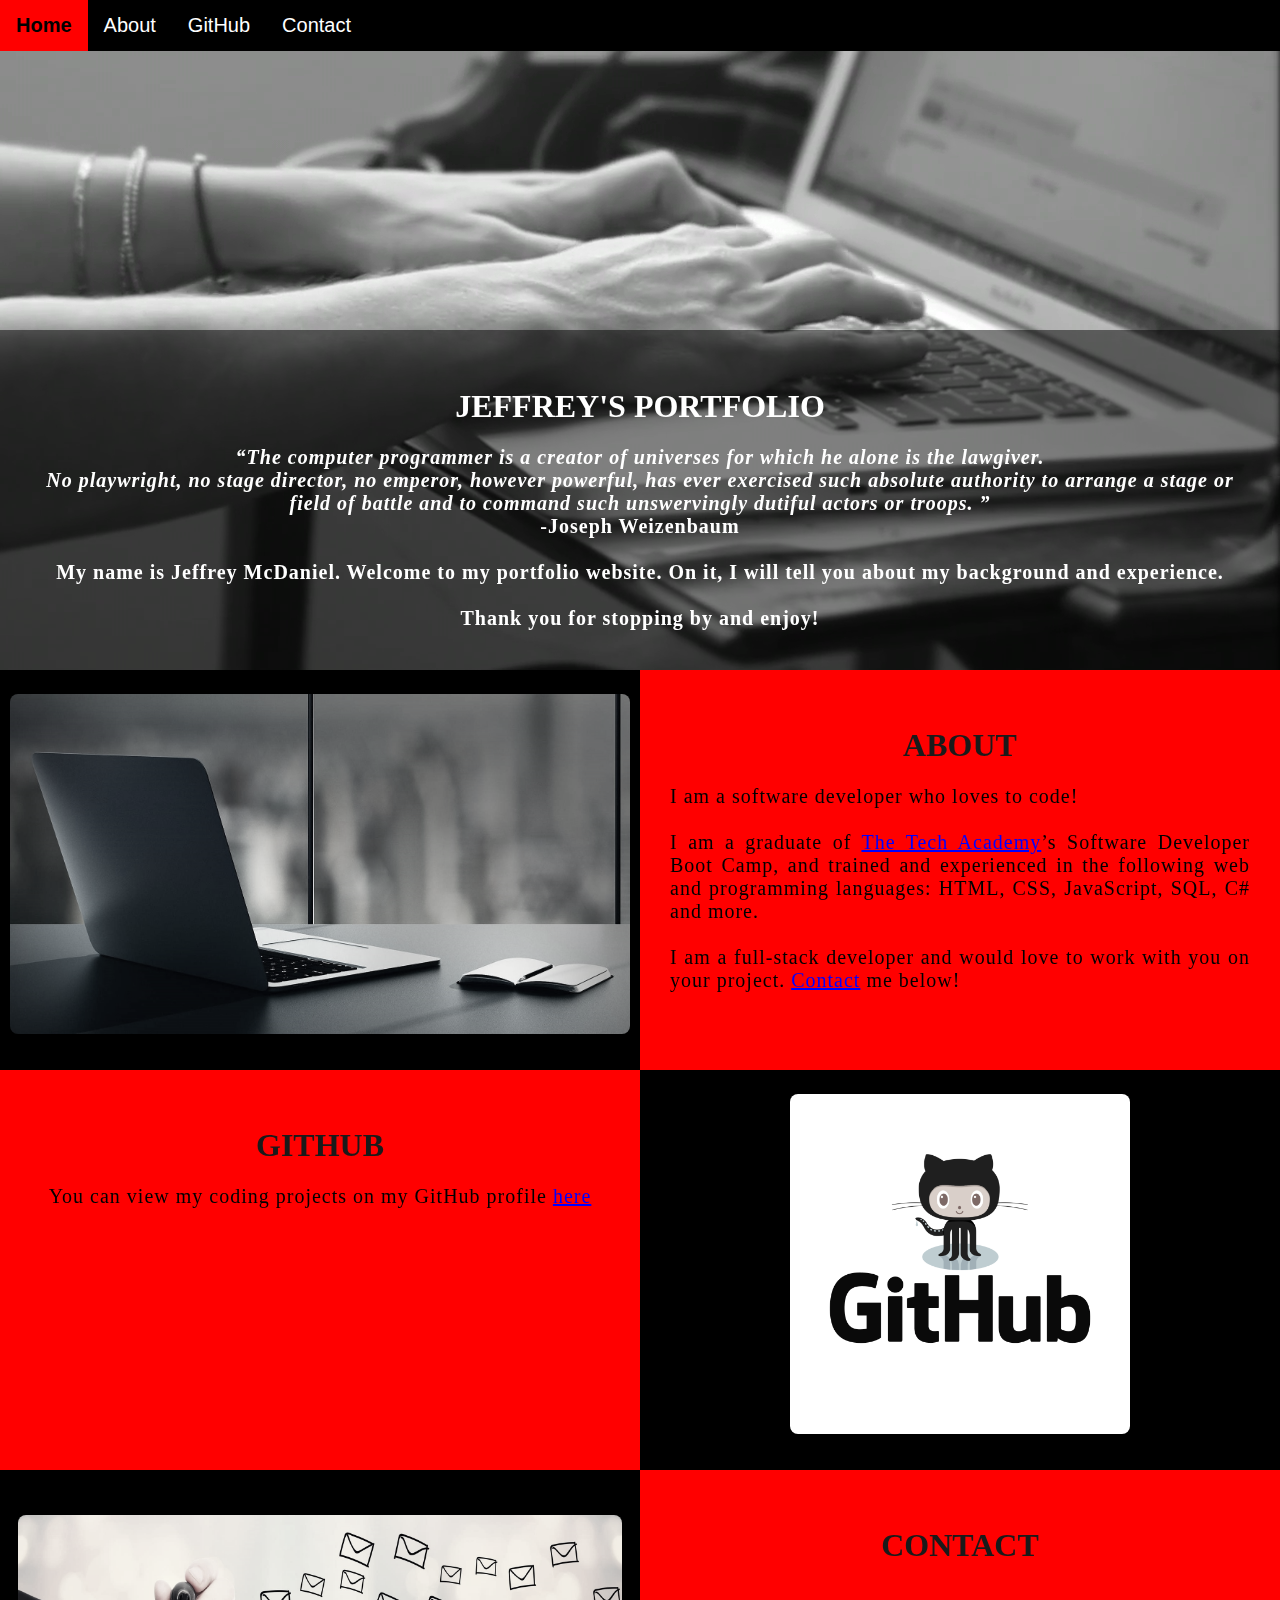
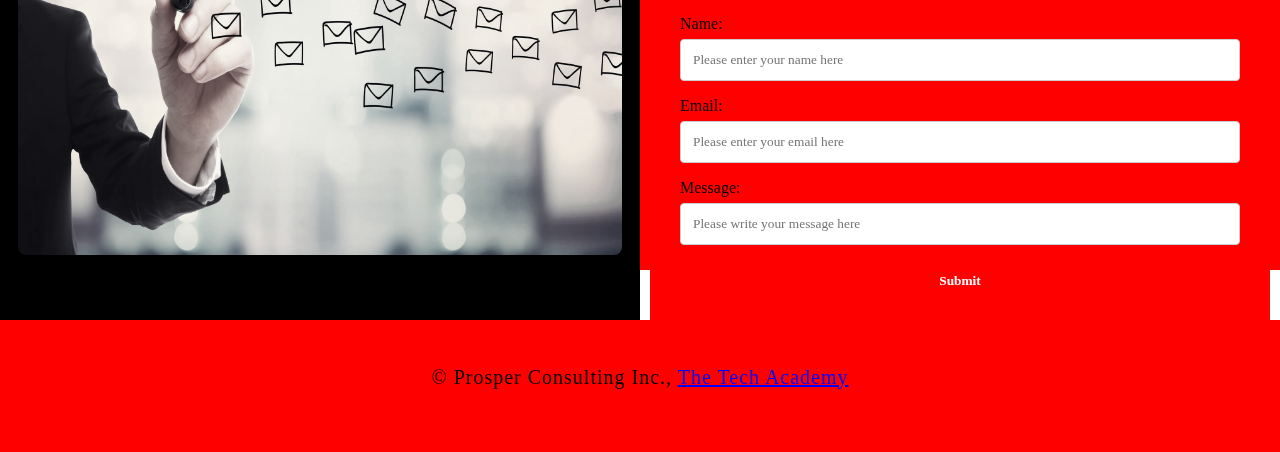
<file: index.html>
<!DOCTYPE html>
<html>

<!-- Head -->
	<head>
		<meta charset="UTF-8">
		<title>Jeffrey McDaniel </title>
		<link rel="stylesheet" type="text/css" href="./Portfolio.css">
	</head>

<!-- Body -->
<body class="Background"> 

<!-- Navbar -->
	<div class="Navbar">
		<a class="active" href="#Home">Home</a> 
		<a href="#About">About</a>
		<a href="#GitHub">GitHub</a>
		<a href="#Contact">Contact</a>
	</div>

<!-- Home -->
		<br> <!-- Breaks inserted to add space between navbar and first heading -->
		<br>

<!-- Video -->
	<div id="Home">
		<video autoplay muted loop id="Typing_Video"> <!-- Makes the video play automatically, on a loop and with no sound -->
			<source src="./images/Typing.mp4" type="video/mp4">
			Your browser does not support HTML5 video. <!-- Display message if video fails to run -->
		</video>
	</div>

<!-- Video text --> 
	<div class="Video_Text"> 
		<h1 style="color:white;">Jeffrey's Portfolio</h1>
			<p> 
				<strong>
					<center>
						<q>The computer programmer is a creator of universes for which he alone is the lawgiver.
						<br>No playwright, no stage director, no emperor, however powerful, has ever exercised such absolute authority to arrange a stage or
						<br>field of battle and to command such unswervingly dutiful actors or troops.
						</q>	
						<br>-Joseph Weizenbaum<br>
						<br>
						My name is Jeffrey McDaniel. Welcome to my portfolio website. On it, I will tell you about my background and experience.<br>
						<br>Thank you for stopping by and enjoy! 
					</center>	
				</strong>
			</p> 
	</div>

<!-- About section -->
	<div class="Row" id="About"> 
		<div class="Column_2"> <!-- Left column -->
			<img src="./images/Development.jpg" alt="Laptop">
		</div>
  
		<div class="Column_1"> <!-- Right column -->
			<h1>About</h2>
				<p>I am a software developer who loves to code! <br><br>I am a graduate of <a href="https://www.learncodinganywhere.com" target="_blank">The Tech Academy</a>’s Software Developer Boot Camp, and trained and experienced in the following web and programming languages: HTML, CSS, JavaScript, SQL, C# and more. <br><br>I am a full-stack developer and would love to work with you on your project. <a href="#Contact">Contact</a> me below!</p>
		</div>
	</div>

<!-- GitHub section -->
	<div class="Row" id="GitHub">
		<div class="Column_1"> <!-- Left column -->
			<h1>GitHub</h1>
				<center><p1>You can view my coding projects on my GitHub profile <a href="https://github.com/JeffMcDaniel1" target="_blank">here</a><br></p1></center>
				
		</div>
		
		<div class="Column_2"> <!-- Right column -->
			<a href="https://github.com/JeffMcDaniel1" target="_blank"><img src="./images/GitHub.png" alt="GitHub"></a>
		</div>
	</div>

<!-- Contact section -->
	<div class="Row" id="Contact"> 
		<div class="Column_3"> <!-- Contact image, left column -->
			<img src="./images/Contact.jpg" alt="Contact_Image">
		</div>
	
		<div class="Column_1"> <!-- Contact form, right "column" -->
			<h1>Contact</h1> 
				<form action="" method="get"> <!-- This specifies where to send the form data and how; it is left blank -->
					<label>Name:</label>
						<input type="text" placeholder="Please enter your name here">
					<label>Email:</label>
						<input type="text" id="Email" name="Email" placeholder="Please enter your email here">
					<label>Message:</label>
						<input type="text" id="Message" name="Message" placeholder="Please write your message here">
						<input type="submit" value="Submit">
				</form>
		</div>
	</div>
	
<!-- Footer section -->
	<footer>
		<p>
			<center>&copy Prosper Consulting Inc.,  <a href="https://learncodinganywhere.com/">The Tech Academy</a></center><br>
		</p>
	</footer>

		</body>

</html>
</file>
<file: Portfolio.css>
/* Body */
body {
	margin: 0%; /* This ensures our site displays all the way to the edge of the browser screen */
}

/* Navbar */
.Navbar {
	overflow: hidden; /* This ensures that any content that overflows beyond the boundary of our nav bar is not displayed */
	background-color: black; /* This colors the navbar black */
	position: fixed; /* This keeps the navbar at the top of the screen as we scroll */
	top: 0; /* This ensures no space is displayed above the navbar */
	width: 100%; /* This makes the navbar span the entire width of the page */
	z-index: 1; /*This ensures other elements don't display over the navbar */
}

/* Navbar text */
.Navbar a {
	float: left; /* This specifies that the text floats on the left on the navbar */
	display: block; /* This ensures that other text will be displayed on the same line or row, instead of a new line */
	color: white; /* This is the font color for text on our navbar */
	padding: 14px 16px; /* This adds padding around our text */
	text-decoration: none; /* This gets rid of the underlines under the text on our navbar */
	font-family: Avant Garde, Helvetica; /* This specifies the font family for text on our navbar */
	font-size: 20px; /* This specifies the font size for text on our navbar */
	text-align: center; /* This centers the text within its container */
}

/* Navbar hover effect */
.Navbar a:hover {
	background-color: #F4F4F4; /*  This defines the background color that will display when you hover over the text on the navbar */
	color: black; /* This defines the font color that will display when you hover over the text on the navbar */
	font-weight: bold; /* This makes the text on the navbar bold when hovered over */
}

/* Navbar home button */
.Navbar a.active { /* The active selector styles a link */
  background-color: red;  /* This specifies the background color behind the Home button on the navbar */ 
}

/* Video */
#Typing_Video {
	position: fixed; /* This fixes our video to the page  */
	right: 0; /* This ensures no space between the edge of the video and the edge of the page */
	bottom: 0; /* This ensures no space between the edge of the video and the edge of the page */
	min-width: 100%; /* This ensures the video is displayed across the full width of the page */
	z-index: -1;
}

/* Text over the video */ 
.Video_Text { 
	background: rgba(0, 0, 0, 0.5); /* This provides a semi-transparent background for the text to sit over */
	color: white; 
	width: 100%;
	padding: 20px; /* This adds padding around the text so that the background goes slightly beyond the text */
	margin-top: 23%;
}

/* Table - this section covers the styling of the columns and rows within our table */
* { /* The asterisk is a universal selector that applies this effect to all elements on the page */
	box-sizing: border-box; /* This creates a box with a border within which we will place most of our text */
}

.Column_1 {
	float: left;  
	width: 50%; /* This ensures one column takes up half the page width */
	padding: 10px; 
	padding-top: 3%; /* This ensures there is space between the top of the column and our headings */
	height: 400px; /* This sets the height of our column at 400 pixels - if you change the text within the columns, you will need to adjust the column heights accordingly */
	background-color: red; 
	text-decoration-color: white;
}

.Column_2 {
	float: left;
	width: 50%;
	padding: 10px;
	padding-top: 1.9%;
	height: 400px;
	background-color: black;

}

.Column_3 {
	float: left;
	width: 50%;
	padding: 10px;
	padding-top: 3.5%;
	height: 450px;
	background-color: black;
}

.Row:after { /* This inserts something after the content of selected elements */
	content: ""; /* By leaving this blank, we are allowing the footer (covered lower down) to be displayed - removing it makes the footer overwrite a column */
	display: table; /* The display property specifies the type of display behavior; the table value tells the browser to treat the element as a table */
	clear: both; /* This clears any other elements from floating on the left or the right of an element */
	background-color: red;
}

/* Heading 1 elements */
h1 {
	text-transform: uppercase; /* We are capitalizing our headings */
	font-family: "Trebuchet MS", Optima; 
	text-align: center;
	margin-top: 3%; /* We are adding a small margin above the headings */
	color: #1a1a1a;
}

/* Paragraph elements */
p {
	font-family: Perpetua, Rockwell Extra Bold;
	text-align: justify;
	letter-spacing: 1px; /* This expands the text slightly */
	font-size: 20px;
	padding-left: 20px;
	padding-right: 20px;
}

/* Center align elements - this embraces all centered text */
center {
	font-family: Perpetua, Rockwell Extra Bold;
	text-align: center;
	letter-spacing: 1px;
	font-size: 20px;
	padding-left: 20px;
	padding-right: 20px;
}

/* Anchor elements */
a {
	color: blue; /* We are ensuring all links are blue */
}

/* Quotation elements */
q {
	font-style: italic;
	font-weight: bold;
}

/* Image elements */
img {
	filter: grayscale(75%); /* This rids our pictures of 75% of their color */
    border-radius: 8px; /* This causes our images to have slightly rounded edges */
    max-width: 100%; 
    height: 340px; 
	margin-left: auto; /* This in combination with margin-right: auto centers our images */
    margin-right: auto;
	display: block;	/* By specifying block display we can ensure our images are able to be centered */
}

/* Contact form */
input[type=text] { /* This covers the input sections of the contact form */
	width: 100%;
	padding: 12px;
    border: 1px solid #ccc; /* We are setting a solid border and its colors */
    border-radius: 4px; 
    box-sizing: border-box;
    margin-top: 6px;
    margin-bottom: 16px;
    resize: vertical; /* This specifies how an element is resized; vertical allows the user to resize the height of the element */
    font-family: Perpetua, Rockwell Extra Bold; 
}

/* Submit button */
input[type=submit] { /* This covers the submit button for the contact form */
	background-color: red;
	color: white;
	font-weight: bold;
	padding: 12px 20px;
	border: none;
	border-radius: 4px;
	cursor: pointer;
	display: block;
	margin-left: auto;
	margin-right: auto; 
	font-family: Perpetua, Rockwell Extra Bold;
}

/* Hover effect for submit button */
input[type=submit]:hover {
	background-color: white; /* Makes the background turn white when hovered over */
	color: white; /* Makes the font turn black when hovered over */
	font-weight: bold; /* Makes the font bold when hovered over */
	transform: scale(1.5); /* Makes the button increase 1.5 times in size */ 
	transition: transform 1.5s; /* Makes the transform effect last 1.5 seconds from start to finish */
	padding: 20px;
}

/* Form elememt */
form { 
	border-radius: 5px; 
	background-color: red;
	padding: 30px;
	padding-bottom: 30px;
	padding-right: 30px;
	padding-left: 30px;
	font-family: "Trebuchet MS", Optima;
}

/* Center align element hover effect */
center:hover {
	transition: transform 2s;
	transform: scale(1.1);
}

/* Paragraph element hover effect */
p:hover {
	color: #00004d;	
    transition: transform 1s;
	transform: scale(1.01);
}

/* Heading 1 element hover effect */
h1:hover {
	color: black;
	font-weight: normal; /* Makes the text no longer bold when hovered over */ 
}

/* Image element hover effects */
img:hover {
	filter: grayscale(5%);  /* Brings back most of the image's color when hovered over */
    transition: transform 1s;
	transform: scale(1.1);
}

/* Footer element */
footer {
	padding: 2%;
	background-color:red;
}
</file>
